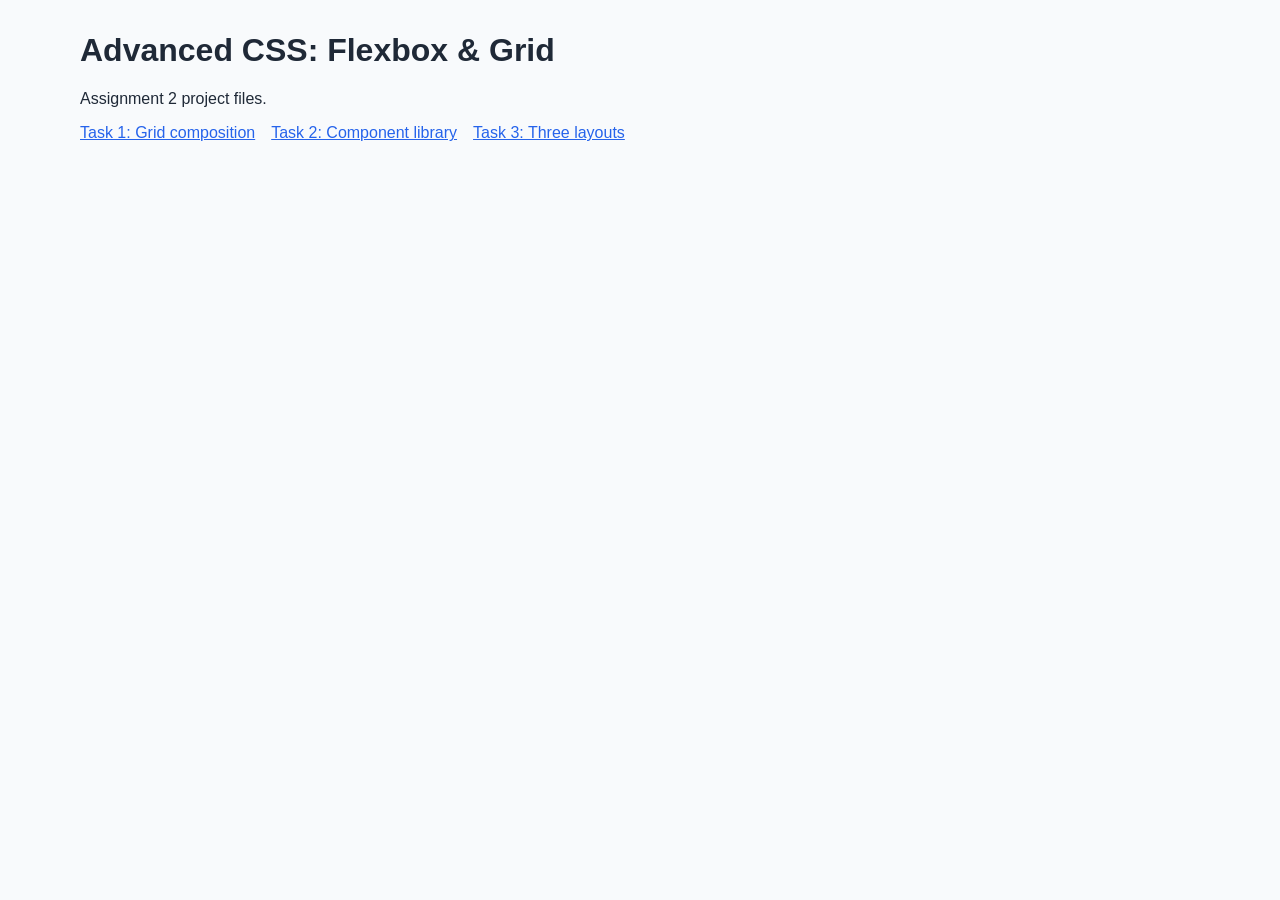
<file: index.html>
<!doctype html>
<html lang="en">
  <head>
    <meta charset="UTF-8">
    <meta name="viewport" content="width=device-width, initial-scale=1.0">
    <title>Advanced CSS - Assignment 2</title>
    <link rel="stylesheet" href="css/style.css">
  </head>
  <body>
    <main class="project-home">
      <h1>Advanced CSS: Flexbox &amp; Grid</h1>
      <p>Assignment 2 project files.</p>
      <nav aria-label="Assignment tasks">
        <a href="task-1-grid.html">Task 1: Grid composition</a>
        <a href="task-2-flexbox.html">Task 2: Component library</a>
        <a href="task-3-layouts.html">Task 3: Three layouts</a>
      </nav>
    </main>
  </body>
</html>
</file>
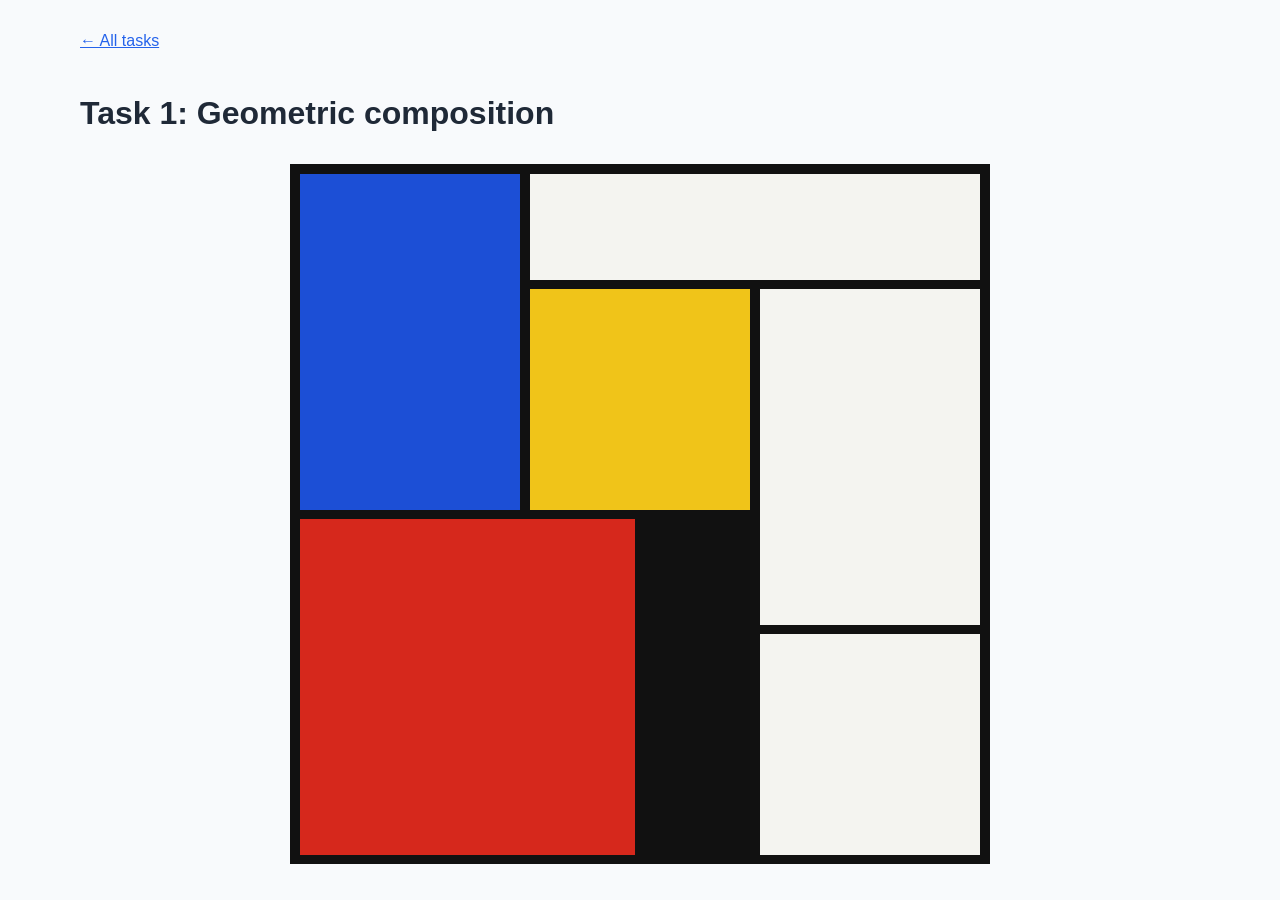
<file: task-1-grid.html>
<!doctype html>
<html lang="en">
  <head>
    <meta charset="UTF-8">
    <meta name="viewport" content="width=device-width, initial-scale=1.0">
    <title>Task 1 - CSS Grid Composition</title>
    <link rel="stylesheet" href="css/style.css">
    <link rel="stylesheet" href="css/task-1.css">
  </head>
  <body>
    <main class="task-page">
      <a class="back-link" href="index.html">← All tasks</a>
      <h1>Task 1: Geometric composition</h1>
      <div class="composition-wrap">
        <div class="composition">
  <div class="block block--blue"></div>
  <div class="block block--white-top"></div>
  <div class="block block--yellow"></div>
  <div class="block block--white-right"></div>
  <div class="block block--red"></div>
  <div class="block block--black"></div>
  <div class="block block--white-bottom"></div>
</div>
      </div>
    </main>
  </body>
</html>
</file>
<file: css/style.css>
:root {
  --color-ink: #1f2937;
  --color-surface: #f8fafc;
  --color-accent: #2563eb;
  --space-1: 0.5rem;
  --space-2: 1rem;
  --space-3: 1.5rem;
  --space-4: 2rem;
  --mondrian-blue: #1c4fd6;
  --mondrian-yellow: #f0c419;
  --mondrian-red: #d6281c;
  --mondrian-black: #111111;
  --mondrian-white: #f4f4f0;
  font-family: Arial, sans-serif;
  color: var(--color-ink);
  background: var(--color-surface);
  --color-card-bg: #ffffff;
  --color-border: #e2e8f0;
}

* {
  box-sizing: border-box;
}

body {
  margin: 0;
}

a {
  color: var(--color-accent);
}

.project-home,
.task-page {
  width: min(92%, 70rem);
  margin: var(--space-4) auto;
}

.project-home nav {
  display: flex;
  flex-wrap: wrap;
  gap: var(--space-2);
}

.back-link {
  display: inline-block;
  margin-bottom: var(--space-3);
}
</file>
<file: css/task-1.css>
/* Task 1 styles: CSS Grid only. */

.composition-wrap {
  display: flex;
  justify-content: center;
  margin-top: var(--space-4);
}

/* Square that scales with the window but never grows taller than the
   viewport: vmin is the smaller of viewport width/height. */
.composition {
  width: min(85vmin, 700px);
  aspect-ratio: 1 / 1;

  display: grid;
  grid-template-columns: repeat(6, 1fr);
  grid-template-rows: repeat(6, 1fr);
  gap: 0.6rem;
  padding: 0.6rem;           /* ← новая строка: даёт рамку по краю */
  background: var(--mondrian-black);
}

.block--blue {
  grid-column: 1 / 3;
  grid-row: 1 / 4;
  background: var(--mondrian-blue);
}

.block--white-top {
  grid-column: 3 / 7;
  grid-row: 1 / 2;
  background: var(--mondrian-white);
}

.block--yellow {
  grid-column: 3 / 5;
  grid-row: 2 / 4;
  background: var(--mondrian-yellow);
}

.block--white-right {
  grid-column: 5 / 7;
  grid-row: 2 / 5;
  background: var(--mondrian-white);
}

.block--red {
  grid-column: 1 / 4;
  grid-row: 4 / 7;
  background: var(--mondrian-red);
}

.block--black {
  grid-column: 4 / 5;
  grid-row: 4 / 7;
  background: var(--mondrian-black);
}

.block--white-bottom {
  grid-column: 5 / 7;
  grid-row: 5 / 7;
  background: var(--mondrian-white);
}
</file>
